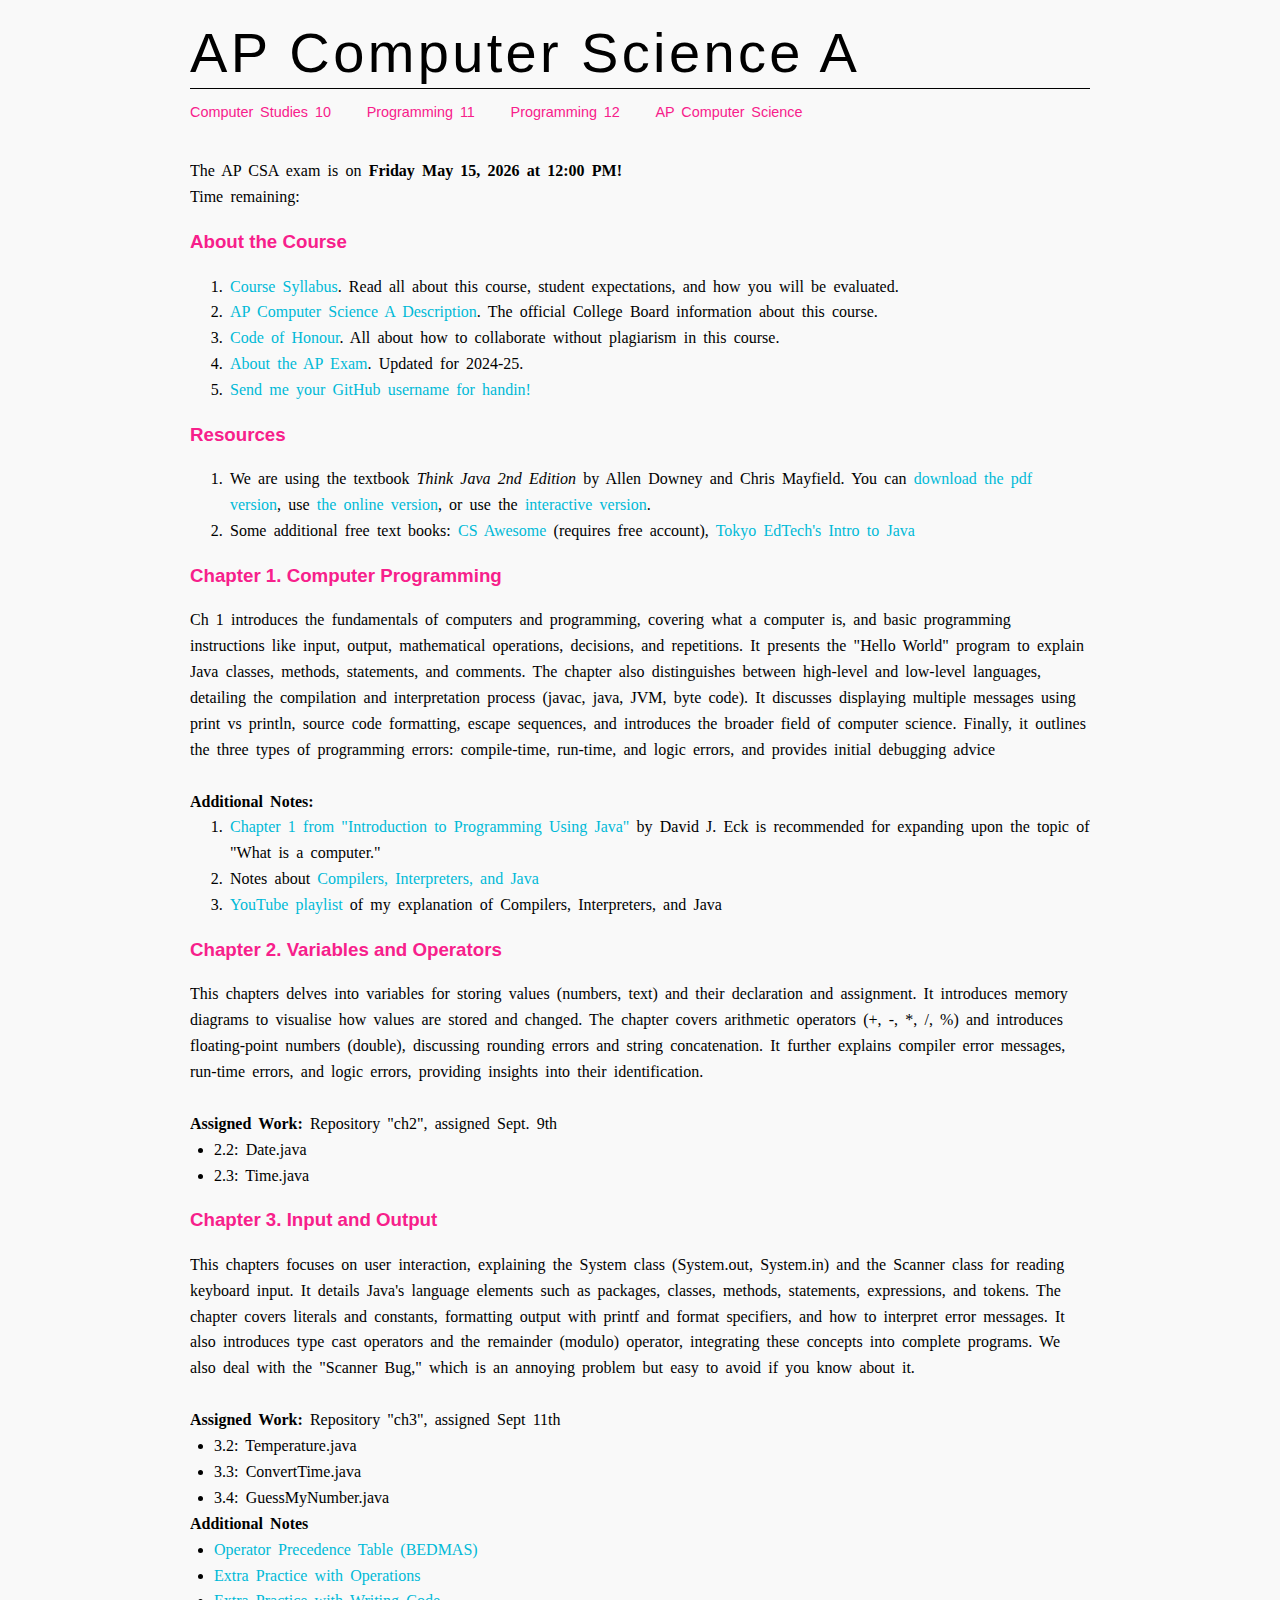
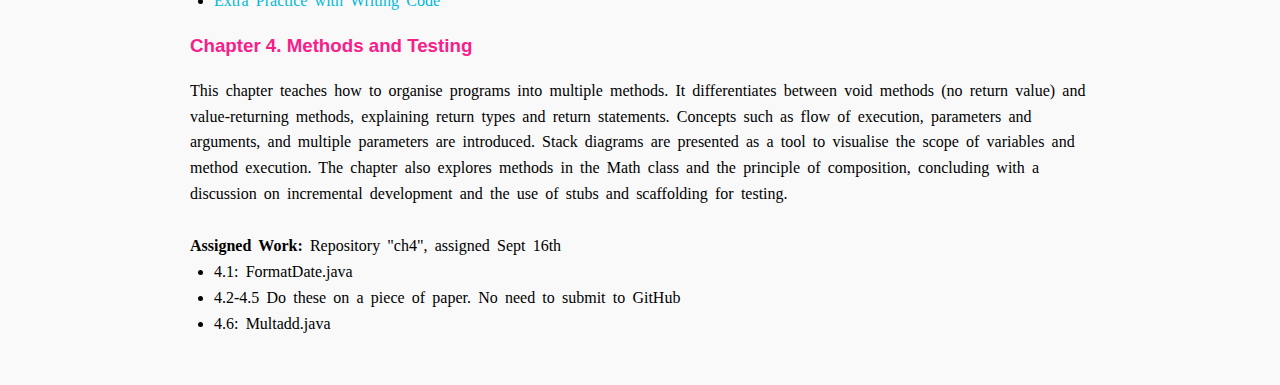
<file: ap.html>
<!DOCTYPE html>
<html>
<html lang="en">
<head>
    <meta charset="UTF-8">
    <meta name="viewport" content="width=device-width, initial-scale=1.0">
	<title>AP Computer Science A</title>
	<link rel="stylesheet" type="text/css" href="css/style.css">
	<link href='http://fonts.googleapis.com/css?family=Source+Sans+Pro:300,400,600,400italic|Source+Code+Pro:400,600' rel 'stylesheet' type 'text/css'>
</head>

<body>
	<div id="wrapper">
		<header>
			<h1><a href="http://lordbyng.net/compsci">AP Computer Science A</a></h1>
		</header>

		<nav>
			<ul>
				<li><a href="cs10.html">Computer Studies 10</a></li>
				<li><a href="prog11.html">Programming 11</a></li>
				<li><a href="prog12.html">Programming 12</a></li>
				<li><a href="ap.html">AP Computer Science</a></li>
			</ul>
		</nav>

		<div class="page-content" id="programming-from-a-to-z">

			<p>The AP CSA exam is on <strong>Friday May 15, 2026 at 12:00 PM!<br>
			</strong>Time remaining: <span id="countdown"></span></p>

			<h3>About the Course</h3>

			<ol>
				<li><a href="https://docs.google.com/document/d/1J7690LeEhUVQs4UtMocygWgIxF5UlYD7Cdki3HHSaGc/edit?usp=sharing" target="_blank">Course Syllabus</a>. Read all about this course, student expectations, and how you will be evaluated.
				<li><a href="https://apcentral.collegeboard.org/media/pdf/ap-computer-science-a-course-overview.pdf" target="_blank">AP Computer Science A Description</a>. The official College Board information about this course.</li>
				<li><a href="https://docs.google.com/document/d/14weOsSl7_yR0XhM4RMlB_cGe4rIWdoOD1K_1NimdSxw/edit?usp=sharing" target="_blank">Code of Honour</a>. All about how to collaborate without plagiarism in this course.</li>
				<li><a href="https://apstudents.collegeboard.org/courses/ap-computer-science-a/assessment" target="_blank">About the AP Exam</a>. Updated for 2024-25.</li>
				<li><a href="https://forms.office.com/r/biSL97AUDf" target="_blank">Send me your GitHub username for handin!</a></li>
			</ol>

<!--
				<li><a href="http://www.meteochu.me/Countdown/" target="_blank">Exam Countdown</a> (by Andy Liang)</li>
				<li><a href="http://www.skylit.com/javamethods/JM-Appendix-A.pdf" target="_blank">Java Style Guide</a> for this course.</li>
				<li>An excellent Java textbook, available in <a href="https://books.trinket.io/thinkjava/">interactive format</a> and as <a href="http://greenteapress.com/thinkjava6/thinkjava.pdf">a PDF</a>.</li>
-->


			<h3>Resources</h3>

			<ol>
				<li>We are using the textbook <em>Think Java 2nd Edition</em> by Allen Downey and Chris Mayfield. You can 
						<a href="http://greenteapress.com/thinkjava7/thinkjava2.pdf" target="_blank">download the pdf version</a>, use 
						<a href="https://chrismayfield.github.io/ThinkJava2/"        target="_blank">the online version</a>, or use the 
						<a href="https://books.trinket.io/thinkjava2/"               target="_blank">interactive version</a>.

				<li>Some additional free text books: 
						<a href="https://runestone.academy/ns/books/published/csawesome/index.html" target="_blank">CS Awesome</a> (requires free account), 
						<a href="https://drive.google.com/file/d/1c4NlIyL0S9mfYSQ9f5KVEoiQD88nI3nu/view?usp=sharing" target="_blank">Tokyo EdTech's Intro to Java</a></li>
			</ol>

			<h3>Chapter 1. Computer Programming</h3>

			<p>Ch 1 introduces the fundamentals of computers and programming, covering what a computer is, and basic programming instructions like input, output, mathematical operations, decisions, and repetitions. It presents the "Hello World" program to explain Java classes, methods, statements, and comments. The chapter also distinguishes between high-level and low-level languages, detailing the compilation and interpretation process (javac, java, JVM, byte code). It discusses displaying multiple messages using print vs println, source code formatting, escape sequences, and introduces the broader field of computer science. Finally, it outlines the three types of programming errors: compile-time, run-time, and logic errors, and provides initial debugging advice
			</p><br>

			<p><b>Additional Notes:</b></p>
			<ol>
				<li><a href="http://math.hws.edu/javanotes/c1/index.html" target="_blank">Chapter 1 from "Introduction to Programming Using Java"</a> by David J. Eck is recommended for expanding upon the topic of "What is a computer."</li>
				<li>Notes about <a href="https://docs.google.com/document/d/1cKX5QmbuwrlEkoe6sQ8nC-gmYeBJakW2gIn0ZeQKQOg/edit?usp=sharing" target="_blank">Compilers, Interpreters, and Java</a></li>
				<li><a href="https://www.youtube.com/playlist?list=PL__Tph-7Dyp0sndXYlT7Clh_Vx2s05GBV">YouTube playlist</a> of my explanation of Compilers, Interpreters, and Java</li>
			</ol>

			<h3>Chapter 2. Variables and Operators</h3>

			<p>This chapters delves into variables for storing values (numbers, text) and their declaration and assignment. It introduces memory diagrams to visualise how values are stored and changed. The chapter covers arithmetic operators (+, -, *, /, %) and introduces floating-point numbers (double), discussing rounding errors and string concatenation. It further explains compiler error messages, run-time errors, and logic errors, providing insights into their identification.</p><br>

			<p><b>Assigned Work:</b> Repository "ch2", assigned Sept. 9th</p>
			<ul>
				<li>2.2: Date.java</li>
				<li>2.3: Time.java</li>
			</ul>

			<h3>Chapter 3. Input and Output</h3>

			<p>This chapters focuses on user interaction, explaining the System class (System.out, System.in) and the Scanner class for reading keyboard input. It details Java's language elements such as packages, classes, methods, statements, expressions, and tokens. The chapter covers literals and constants, formatting output with printf and format specifiers, and how to interpret error messages. It also introduces type cast operators and the remainder (modulo) operator, integrating these concepts into complete programs. We also deal with the "Scanner Bug," which is an annoying problem but easy to avoid if you know about it.</p><br>

			<p><b>Assigned Work:</b> Repository "ch3", assigned Sept 11th</p>
			<ul>
				<li>3.2: Temperature.java</li>
				<li>3.3: ConvertTime.java</li>
				<li>3.4: GuessMyNumber.java</li>
			</ul>

			<p><b>Additional Notes</b></p>
			<ul>
				<li><a href="https://docs.google.com/document/d/1a5Hy_2db2oOwz-PAoaLfxVSBC79ivftCftb8B3JXnmw/edit?usp=sharing" target="_blank">Operator Precedence Table (BEDMAS)</a></li>
				<li><a href="https://docs.google.com/document/d/1RBWvKz5ukhqVDXAUiFJoSp_jpRIE6CJ15o1gFUbpNr4/edit?usp=sharing" target="_blank">Extra Practice with Operations</a></li>
				<li><a href="https://docs.google.com/document/d/1QxN03Mgu4MsY_Y6kNWsKC83oeWta3h63xh4fMMMWZV0/edit?usp=sharing" target="_blank">Extra Practice with Writing Code</a></li>
			</ul>

			<h3>Chapter 4. Methods and Testing</h3>

			<p>This chapter teaches how to organise programs into multiple methods. It differentiates between void methods (no return value) and value-returning methods, explaining return types and return statements. Concepts such as flow of execution, parameters and arguments, and multiple parameters are introduced. Stack diagrams are presented as a tool to visualise the scope of variables and method execution. The chapter also explores methods in the Math class and the principle of composition, concluding with a discussion on incremental development and the use of stubs and scaffolding for testing.</p><br>

			<p><b>Assigned Work:</b> Repository "ch4", assigned Sept 16th</p>
			<ul>
				<li>4.1: FormatDate.java</li>
				<li>4.2-4.5 Do these on a piece of paper. No need to submit to GitHub
				<li>4.6: Multadd.java</li>
			</ul>



<!--
			<h3>Unit 1. Primitive Types</h3>

			<p>This unit introduces you to the basics of Java programming, starting with the structure of a simple "Hello, World!" program and progressing through variables, data types, expressions, and assignment operators. Students will learn about primitive data types, the scope of variables, arithmetic and compound assignment operations, casting, and handling different types of programming errors.</p><br>

			<ul>
				<li><a href="https://docs.google.com/presentation/d/1LhR_oYvt3kLgpI4cnbdqZrYpfw-plev0oniZhDt5--Y/edit?usp=sharing" target="_blank">Unit 1 Slides</a></li>
				<li>Problem Sets:
					<a href="https://docs.google.com/document/d/1SC5FZZzfVnTj_u7bZliBkdLctik_1jOR_RxVyqOW6BI/edit?usp=sharing" target="_blank">Problem Set 1A</a>,

					<a href="https://docs.google.com/document/d/1QxN03Mgu4MsY_Y6kNWsKC83oeWta3h63xh4fMMMWZV0/edit?usp=sharing" target="_blank">Problem Set 1B</a>,

					<a href="https://docs.google.com/document/d/1RBWvKz5ukhqVDXAUiFJoSp_jpRIE6CJ15o1gFUbpNr4/edit?usp=sharing" target="_blank">Problem Set 1C</a> [<a href="https://photos.app.goo.gl/Nww5i7n6SuTSxb22A" target="_blank">answers for Problem Set 1C</a>].</li>

				<li><a href="https://docs.google.com/document/d/1iZBkBUo9p5MhWQqqecXCIS9YM0hL5CDDWUWW5UYkUQg/edit?usp=sharing" target="_blank">Unit 1 Glossary</a></li>
				<li><a href="https://docs.google.com/document/d/1Dw6xqQqgWEe1qGbZ-auzIUEDcvGVx4uI1KlpFn46I2A/edit?usp=sharing" target="_blank">Unit 1 Summary</a></li>
			</ul>

			<h3>Unit 2: Using Objects</h3>

			<p>This unit explores objects and classes as a way to represent real-world objects in programming. You'll learn how to create objects using constructors, define their behaviours through methods, and utilise class libraries like String, Integer, Double, and Math.  The unit emphasises object-oriented programming (OOP), a software design paradigm that revolves around interacting objects and mirroring real-world interactions for efficient and organised programming.</p><br>

			<ul>
				<li><a href="files/AP CS Unit 2.pdf" target="_blank">Unit 2 Notes</a></li>
				<li><a href="https://docs.google.com/document/d/1Dvuj56dRX5MiUDzTMnqphpBwmnl_6kor/edit?usp=sharing&ouid=102945596975178095550&rtpof=true&sd=true" target="_blank">Problem Set 2A</a>, <a href="https://docs.google.com/document/d/1I3RPMKET-vXjbRvBcCbQQVmAqHcsLt2z/edit?usp=sharing&ouid=102945596975178095550&rtpof=true&sd=true">Problem Set 2B</a>,
					<a href="https://docs.google.com/document/d/17a4RKplOqC0xiWPSrx6x05DoaFvMjEVF/edit?usp=sharing&ouid=102945596975178095550&rtpof=true&sd=true" target="_blank">Problem Set 2C</a></li>
				<li><a href="https://docs.google.com/document/d/1CbFNuolB8dLMwBubFJ2To3r2FX0fswIOZvu51GHv-JI/edit?usp=sharing" target="_blank">Unit 2 Vocabulary</a></li>
			</ul>

			<h3>Unit 3: Boolean Expressions and If Statements</h3>

			<p>This unit covers the core concepts of Boolean logic, including relational operators, compound expressions, and the use of truth tables to determine equivalence. We learn to controll the flow of execution through the use of if, if-else, and if-else-if statements. We also will look at object comparison and the importance of understanding the difference between comparing object references and object content.</p><br/>

			<ul>
				<li><a href="files/AP CS Unit 3.pdf" target="_blank">Unit 3 Notes</a></li>
				<li>
					<a href="https://docs.google.com/document/d/1pJKMnusAC5ZkNPKkcsnunn4fq2FVCYEGBTqKNOoggeE/edit?usp=sharing" target="_blank">Problem Set 3A</a>,
					<a href="https://docs.google.com/document/d/1oFvE07Ly8obUwFu0sSFWGnJE0i6yGLcUZtc976o3Sp8/edit?usp=sharing" target="_blank"> Problem Set 3B,</a>
					<a href="https://docs.google.com/document/d/1UuuKdEb9N0bvbQFKS-bFpWTnauI-RYVQKvAGm3OdQYM/edit?usp=sharing" target="_blank">Problem Set 3C Assignment</a>,
					<a href="files/Problem Set 3C.zip" target="_blank">Problem Set 3C Code</a>
				</li>
			</ul>

			<h3>Unit 4: Iteration</h3>
			<p>This unit explores ways to make computer programs repeat themselves, a key concept in programming. It introduces <b>while loops</b> that repeat code as long as a certain condition is true, and <b>for loops</b>, a simpler way to repeat code a set number of times. We will write lots of loops to work with <b>Strings</b> espeically: building new strings from old ones, count things within them, and search for specific patterns. You'll also explore <b>nested loops</b>, allowing for more complex patterns of repetition. Finally, you will learn how to analyse code to see how many times each instruction runs, which can help make programs more efficient.</p><br/>
			<ul>
				<li><a href="files/AP CS Unit 4.pdf" target="_blank">Unit 4 Notes</a></li>
				<li><a href="https://docs.google.com/document/d/1TrUT_LdnbcUB3OotA0asHTyoGQrxagbE-ZG0d6eY5rk/edit?usp=sharing" target="_blank">Problem Set 4A</a></li>
				<li>Problem Set 4B (
					<a href="https://codingbat.com/java/String-2" target="_blank">String-2</a>, First 2 Columns),
					<a href="https://youtube.com/playlist?list=PL__Tph-7Dyp3Ml4lVX9OopZcizrqO361e&si=MtqYpoIj4rNHEw98" target="_blank">Help Videos</a>,
					<a href="files/String2answers.txt" target="_blank">Reference Solutions</a></li>
				<li><a href="files/consumer-review-lab-student-guide.pdf" target="_blank">Problem Set 4C</a>,
					<a href="files/PS4C.zip" target="_blank">PS4C Starter Files</a></li>
			</ul>

			<h3>Unit 5: Writing Classes</h3>
			<p>This unit explores object-oriented programming in Java. Key concepts covered include class structure, encapsulation, and information hiding using public and private keywords. The unit also details constructors (default, parameterised, and copy), accessor and mutator methods, and the use of Javadoc comments for documentation. Finally, it examines static methods and variables, variable scope, and the this keyword for improved code clarity.</p><br/>

			<ul>
				<li><a href="files/AP CS Unit 5.pdf" target="_blank">Unit 5 Notes</a></li>
				<li><a href="https://docs.google.com/document/d/1eH1SqloqBYo1CIlixUAx1FHacNIducBS/edit?usp=sharing&ouid=102945596975178095550&rtpof=true&sd=true" target="_blank">Problem Set 5A: Fraction Class</a></li>
				<li><a href="https://docs.google.com/document/d/1qeBhPApFkFzvm9RWJS5EBs18yc-big4gWbVJibkzg8c/edit?usp=sharing" target="_blank">Problem Set 5B: Using Fraction Class</a></li>

			</ul>

      <h3>Unit 6: Arrays</h3>
      <p>This unit focuses on one-dimensional arrays (1D arrays), a data structure that allows programmers to represent collections of related primitive or object reference data using a single variable. You will learn how to create, access, and manipulate elements within a 1D array, as well as traverse these arrays using different loop structures, such as the enhanced for loop and indexed for loop</p><br/>
      <ul>
        <li><b>Note: Unit 4 Exams are marked. Grades can be seen on MyEd!</b></li>
        <li><a href="https://codingbat.com/doc/java-array-loops.html" target="_blank">Unit 6 Notes from Nick Parlante</a></li>
        <li>PS6A: Array-1 (first column) [<a href="files/array-1 answers.txt" target="_blank">Solutions</a>]</li>
        <li>PS6B: Array-2 (first two columns) [<a href="files/array-2 answers.txt" target="_blank">Solutions</a>]</li>
        <li>PS6C: Array-3 (first and last columns) [<a href="files/array-3 answers.txt" target="_blank">Solutions</a>]</li>
        <li><b>All AP Classroom MCQ's have been assigned.</b></li>
      </ul>

      <h3>Unit 7: ArrayLists</h3>
      <p>ArrayLists are a dynamic data structure similar to arrays, but they can grow and shrink. ArrayLists can only store objects as opposed to primitive data types; however, Java offers “wrapper classes” that allow primitives to be stored. The unit explores various methods for using ArrayLists including adding, removing, and accessing elements. Additionally, it explains how to traverse ArrayLists, develop algorithms for using ArrayLists, and search and sort them.</p><br/>

      <ul>
        <li><a href="https://docs.google.com/document/d/1zL1-WGCa-TY6I3jqtfckvXs-c_Uelcky-AuBpTeD2Us/edit?usp=sharing" target="_blank">Our notes on ArrayLists</a></li>
        <li><a href="https://www.youtube.com/watch?v=NbYgm0r7u6o" target="_blank">Here is a great video</a> on the differences between Arrays and ArrayLists. You may also want to check out the college board's Unit 7 videos on AP Classroom.</li>
        <li>PS7A: There are <b>secret levels</b> to CodingBat! Try out <a href="https://codingbat.com/prob/p207740?parent=/home/orion.a.smith@gmail.com/apcsa-lists" target="_blank">The ArrayList secret levels</a>, by doing the "No Loops" and "With Loops" sections.</li>
        <li>PS7B: See pink handout in class [<a href="https://photos.app.goo.gl/FdtbeG3FHgSDsDYDA" target="_blank">Answer Key</a>]</li>
        <li><a href="https://docs.google.com/document/d/1EUxP6Yw_oGhCx8ePfdlkwpzKLaU5-lsZ4ehSL-74qQ8/edit?usp=sharing" target="_blank">PS7C</a></li>
      </ul>

      <h3>Unit 8: 2D Array</h3>
      <p>This unit is all about 2D Arrays! Java 2D arrays are "arrays of arrays," structured like a grid or table, where each element is accessed using two indices: one for the row and one for the column.</p><br/>

      <ul>
      	<li><a href="files/AP CS Unit 8.pdf" target="_blank">Unit 8 Notes</a></li>
        <li><a href="https://docs.google.com/document/d/10fSIYk8_6jiUwOZDLnJ8f-rHu7oLtSd9T73PO1wNogA/edit?usp=sharing" target="_target">Problem Set 8a</a></li>
        <li><a href="files/chomp4students2019.zip" target="_blank">Problem Set 8b - Chomp</a></li>
       </ul>

       <h3>Unit 9: Polymorphism and Inheritence</h3>
       <p></p><br/>

        <ul>
        	<li><a href="files/Inheritance and polymorphism.pdf" target="_blank">Unit 9 Notes</a></li>
      		<li><a href="https://docs.google.com/document/d/1zkvy0LL48yaqNnJJUhU1UypM27h81LeF6imvZkq50CU/edit?usp=sharing" target="_blank">Problem Set 9A</a></li>
      	</ul>


       <h3>Unit 10: Recursion</h3>
       <p>Recursion in Java is a programming technique where a method calls itself to solve smaller instances of a problem until reaching a base case that stops the recursive calls. Recursion can provide elegant solutions for solving complex problems that can be broken down into smaller, similar subproblems, such as in algorithms for searching, sorting, and traversing data structures.</p><br/>

       <ul>
       	<li><a href="https://codingbat.com/java/Recursion-1" target="_target">Problem Set 10a: CodingBat Recursion-1</a> (selected questions)</li>
       </ul>
-->			

		</div>
	</div>

	<script>
        function updateCountdown() {
            const countdownElement = document.getElementById('countdown');
            const targetDate = new Date('May 15, 2026 12:00:00').getTime();
            const now = new Date().getTime();
            const distance = targetDate - now;

            if (distance < 0) {
                countdownElement.innerHTML = "The countdown is over!";
                return;
            }

            const days = Math.floor(distance / (1000 * 60 * 60 * 24));
            const hours = Math.floor((distance % (1000 * 60 * 60 * 24)) / (1000 * 60 * 60));
            const minutes = Math.floor((distance % (1000 * 60 * 60)) / (1000 * 60));
            const seconds = Math.floor((distance % (1000 * 60)) / 1000);

            countdownElement.innerHTML = `${days} days, ${hours} hours, ${minutes} minutes, and ${seconds} seconds!`;
        }

        setInterval(updateCountdown, 1000);
    </script>
</body>
</html>
</file>
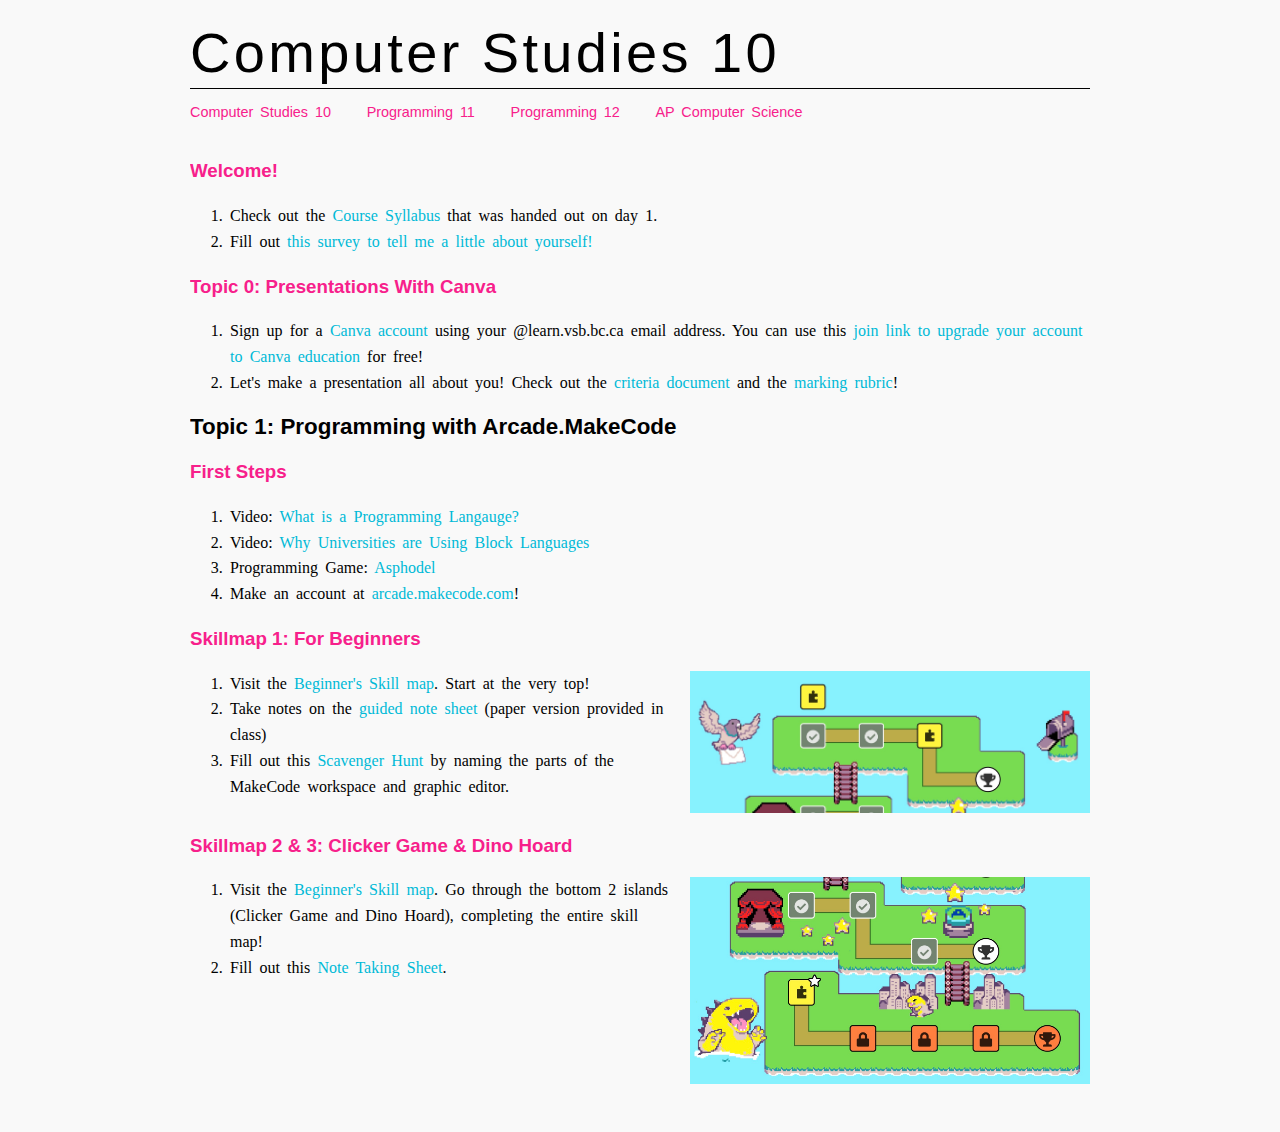
<file: cs10.html>
<html>
<html lang="en">
<head>
  <meta charset="UTF-8">
  <meta name="viewport" content="width=device-width, initial-scale=1.0">
	<title>Computer Studies 10</title>
	<link rel="stylesheet" type="text/css" href="css/style.css">
	<link href='http://fonts.googleapis.com/css?family=Source+Sans+Pro:300,400,600,400italic|Source+Code+Pro:400,600' rel 'stylesheet' type 'text/css'>
</head>

<body>
  <div id="wrapper">
    <header>
      <h1><a href="index.html">Computer Studies 10</a></h1>
    </header>

		<nav>
			<ul>
				<li><a href="cs10.html">Computer Studies 10</a></li>
				<li><a href="prog11.html">Programming 11</a></li>
				<li><a href="prog12.html">Programming 12</a></li>
				<li><a href="ap.html">AP Computer Science</a></li>
			</ul>
		</nav>

    <div class="page-content" id="programming-from-a-to-z">
	<!--
		<h2>Interesting Topics in Computers</h2>

		  	<h3>How the Internet Works</h3>
		  	<ol>
		  			<li><a href="https://www.youtube.com/watch?v=TNQsmPf24go" target="_blank">How the Internet Works</a></li>
		  			<li><a href="https://www.youtube.com/watch?v=ewrBalT_eBM" target="_blank">The Journey of a Packet</a></li>
		  			<li><a href="https://youtu.be/XZmGGAbHqa0" target="_blank">A Google Data Centre</a></li>
		  	</ol>

				<h3>Quantum Computer</h3>
				<ol>
					<li><a href="https://youtu.be/e3fz3dqhN44?si=61PJvVkWTTFdR558" target="_blank">What is Quantum Computing?</a></li>
					<li><a href="https://youtu.be/61uvXxbhuzU?si=p9EkwqFIiobxtClw" target="_blank">Google's New Willow Chip</a></li>
				</ol>

				<h3>The History of Video Games</h3>

			  <ol>
			  	<li><a href="https://photos.app.goo.gl/ZV5Ud8TeLbVL1hh79">Our notes</a>!</li>
			  	<li>Here are some recreations of famous video games:
			  		<a href="https://merijjeyn.github.io/spacewar_web/" target="_blank">Spacewar</a>,
			  		<a href="https://sethclydesdale.github.io/browser-pong/" target="_blank">Pong,
			  		<a href="https://www.coolmathgames.com/0-atari-breakout" target="_blank">Breakout</a>,
			  		<a href="https://buckyz.github.io/SpaceInvaders/" target="_blank">Space Invaders</a>,
			  		<a href="https://masonicgit.github.io/pacman/" target="_blank">PacMan</a>,
			  		<a href="" target="_blank">Donkey Kong</a>!</li>
			  </ol>
			-->
			<h3>Welcome!</h3>
			<ol>
				<li>Check out the <a href="https://docs.google.com/document/d/1LlOXUQ3S4ue6eKsEfpykdKqnIjjGDX4-H9XOodRx5rI/edit?usp=sharing" target="_blank">Course Syllabus</a> that was handed out on day 1.</li>
				<li>Fill out <a href="https://forms.office.com/r/6SNh60BNPC" target="_blank">this survey to tell me a little about yourself!</a></li>
			</ol>

			<h3>Topic 0: Presentations With Canva</h3>
			<ol>
				<li>Sign up for a 
					<a href="https://www.canva.com" target="_blank">Canva account</a> using your @learn.vsb.bc.ca email address. You can use this 
					<a href="https://https://www.canva.com/brand/join?token=amAoWb1Hk0pUL6upVJc9BQ&brandingVariant=edu&referrer=team-invite" target="_blank">join link to upgrade your account to Canva education</a> for free!
				</li>
				<li>Let's make a presentation all about you! Check out the 
					<a href="https://docs.google.com/document/d/1PFcJS9rWzFIehnZn_NIHYneYBMf_FUmYUCevF99lO3o/edit?usp=sharing" target="_blank">criteria document</a> and the <a href="https://docs.google.com/document/d/1KUjqHrM_G6IjlnLvvgIazgmuzkyIVPa2ewV0QDpFyQQ/edit?usp=sharing" target="_blank">marking rubric</a>!
				</li>
				<!--<li>Fill out this <a href="https://forms.office.com/Pages/ResponsePage.aspx?id=WC6KCzB7CEq6t9dVWeDjpcq8YNrVXcVDqp_Y0b5iw2VUNlhCQlMxU1FRVzRHVEJBSjdETUNBVDUzMi4u" target="_blank">self evaluation form</a> to reflect on this experience and let me know how you think you did.</li>-->

			</ol>

			<h2>Topic 1: Programming with Arcade.MakeCode</h3>

			<h3>First Steps</h3>
			<ol>
				<li>Video: <a href="https://www.youtube.com/watch?v=EGQh5SZctaE" target="_blank">What is a Programming Langauge?</a></li>
				<li>Video: <a href="https://www.youtube.com/watch?v=_Mwc1gc77dc" target="_blank">Why Universities are Using Block Languages</a></li>
				<li>Programming Game: <a href="https://arcade.makecode.com/74836-65792-71541-17446" target="_blank">Asphodel</a>
				<li>Make an account at <a href="https://arcade.makecode.com/" target="_blank">arcade.makecode.com</a>!</li>
			</ol>

			<h3>Skillmap 1: For Beginners</h3>
			<div class="content-row">
				<ol>
					<li>Visit the <a href="https://arcade.makecode.com/--skillmap#beginner" target="_blank">Beginner's Skill map</a>. Start at the very top!</li>
					<li>Take notes on the <a href="https://docs.google.com/document/d/1Iw72IEY7NRlNpnkkJC8R56TAcr_alpqW9PeFpZ0g7I4/edit?usp=sharing" target="_blank">guided note sheet</a> (paper version provided in class)</li>
					<li>Fill out this <a href="files/Scavenger Hunt Assignment.pdf" target="_blank">Scavenger Hunt</a> by naming the parts of the MakeCode workspace and graphic editor.</li>
				</ol>
				<img src="img/skillpath1.jpg" alt="Skillmap 1" />
			</div>

			<h3>Skillmap 2 & 3: Clicker Game & Dino Hoard</h3>
			<div class="content-row">
				<ol>
					<li>Visit the <a href="https://arcade.makecode.com/--skillmap#beginner" target="_blank">Beginner's Skill map</a>. Go through the bottom 2 islands (Clicker Game and Dino Hoard), completing the entire skill map!</li>
					<li>Fill out this <a href="https://docs.google.com/document/d/1EBtDIrPR5Tl95mPs9hQIJ6_onabwURBGP51WAB-6DIk/edit?usp=sharing" target="_blank">Note Taking Sheet</a>.</li>

				</ol>
				<img src="img/skillpath2.jpg" alt="Skillmap 2" />
			</div>


			<!--<li><b>Project 1:</b> After completing the first island (greeting card & tell a joke), try creating your own project. <a href="https://docs.google.com/document/d/1fxGtLzTqmYHz94OSHrPXKxTrSbeMKkt8vPLa-c4hPZM/edit?usp=sharing" target="_blank">Here is the criteria</a></li>

			<li><b>Project 2:</b> Begin working on your own scroller game! You will be including elements from the entire Skillmap (1, 2, and 3). Using this <a href="files/CS10 MakeCode Project Planning Sheet.pdf">project planning sheet</a> to sketch out ideas about your game. Here is the <a href="https://docs.google.com/document/d/1XFzLNKjefSftYzEPUVrVTHIg9HpzsjTJli0aTKhj0gM/edit?usp=sharing" target="_blank">criteria document</a>.</li>


			<h3>Quiz Game</h3>
			<div class="content-row">
				<ol>
					<li><a href="https://youtu.be/bq111ivZBHs" target="_blank">YouTube video lesson</a> about the quiz game.</li>
					<li><b>Project 3: Quiz game</b> In this project, we will be experimenting with IF statements, boolean comparisons, variables, and functions to create a simple quiz game. Check out the <a href="https://docs.google.com/document/d/1GejIWxHhqylgtznTgedDxONRaQaDfBlTG-p9eEqGzcY/edit?usp=sharing" target="_blank">criteria document</a>.</li>
					<li><a href="https://forms.office.com/Pages/ResponsePage.aspx?id=WC6KCzB7CEq6t9dVWeDjpcq8YNrVXcVDqp_Y0b5iw2VUQ085NTlMNlhXWENJVVNEMUY2RVBVQ1NQRi4u">Hand in your project</a></li>
				</ol>
				<img src="img/quiz game.jpg" alt="Jungle Jump Platformer" />
		  </div>

			<h3>Platformer Games</h3>
			<div class="content-row">
			  <ol>
				  <li><a href="https://arcade.makecode.com/--skillmap#jungle" target="_blank">Jungle Jump Tutorial</a></li>
				  <li>Video 1: <a href="https://youtu.be/MnpgnGnUPc0" target="_blank">Making Levels with Tile Maps</a></li>
					<li>Video 2: <a href="https://youtu.be/Nm_QN_Cwyoo" target="_blank">Player Characters with Gravity</a></li>
					<li>Video 3: <a href="https://youtu.be/F8X2wDwKWbM" target="_blank">Dangerous Terrain</a></li>
					<li>Video 4: <a href="https://youtu.be/bbzuZAsbYBg" target="_blank">Placing Multiple Sprites (aka Coins)</a></li>
					<li>Video 5: <a href="https://youtu.be/OFH6zhaxxtk" target="_blank">Adding Powerups</a> </li>
					<li>Video 6: <a href="https://youtu.be/0LzRE8tRS8I" target="_blank">Patrolling Enemies</a> </li>
					<li>Video 7a: <a href="https://youtu.be/LfpyDoaJrDE" target="_blank">Watching Enemies</a> </li>
					<li>Video 7b: <a href="https://youtu.be/QCZ2iy45YfM?si=v5wkoNIb5mm9h4Ww" target="_blank">Calculate Distance Between Sprites</a></li>
					<li>Video 8: <a href="https://youtu.be/KpIwXNeQ05I" target="_blank">Switching Levels</a> </li>
					<li><a href="https://docs.google.com/document/d/1gPMrisMzX0nwpPv27apFApQqq_doM63dcg1Z8Z1hGdE/edit?usp=sharing" target="_blank">Criteria Document</a></li>
					<li><a href="https://forms.office.com/Pages/ResponsePage.aspx?id=WC6KCzB7CEq6t9dVWeDjpcq8YNrVXcVDqp_Y0b5iw2VUNEgzREVNMUpUUVBIR1JaRklHSjlCN1JPRC4u">CLICK HERE TO HAND IN</a></li>
			  </ol>
			  <img src="img/jungle jump platformer.jpg" alt="Jungle Jump Platformer" />
		  </div>

      <h2>Topic 2: Python with Carnegie Mellon's CS Academy</h2>

      <div class="content-row">
			  <ol>
				  <li><a href="https://academy.cs.cmu.edu/" target="_blank">Carnegie Mellon's Computer Science Academy</a></li>
				  <li><a href="https://academy.cs.cmu.edu/docs" target="_blank">CS Academy Documentation</a></li>
          <li><a href="https://docs.google.com/document/d/1NrriWFZ_0umYtZGgZs0haVSrch3V1okzFFMzWnZOOm4/edit?usp=sharing" target="_blank">Rubric for Creative Task 1, 2, and 3</a></li>
        </ol>
			  <center><img src="img/cmu_cs_academy.png" alt="CMU CS Academy Logo" width="150px"/></center>
		  </div>

		-->
		
		</div>

    </div>
  </div>
 </body>
</html>
</file>
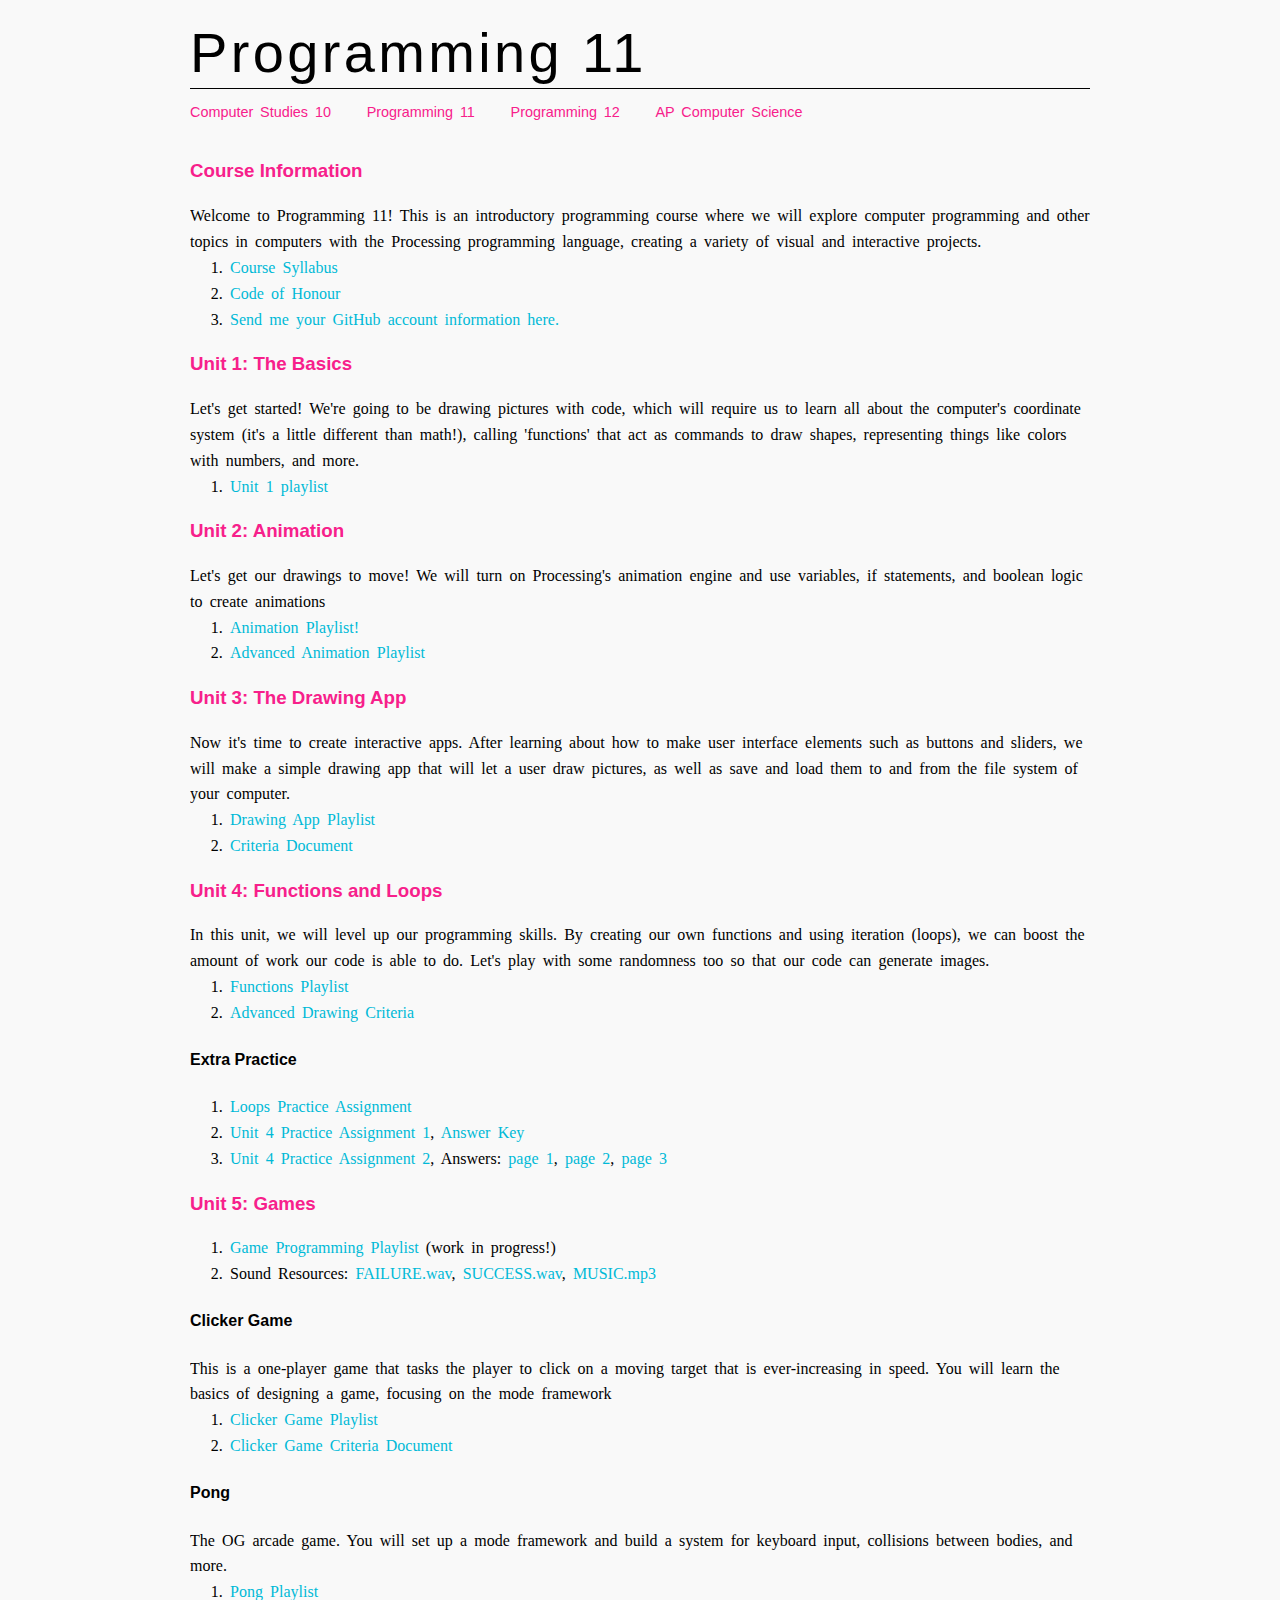
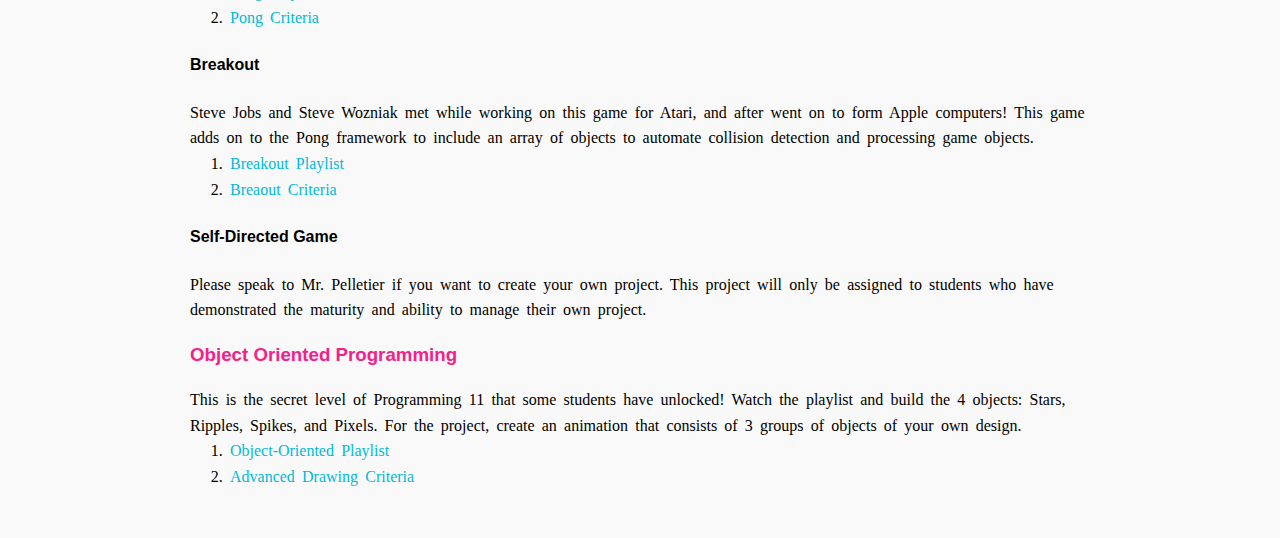
<file: prog11.html>
<html>
<html lang="en">
<head>
  <meta charset="UTF-8">
  <meta name="viewport" content="width=device-width, initial-scale=1.0">
	<title>Programming 11</title>
	<link rel="stylesheet" type="text/css" href="css/style.css">
	<link href='http://fonts.googleapis.com/css?family=Source+Sans+Pro:300,400,600,400italic|Source+Code+Pro:400,600' rel 'stylesheet' type 'text/css'>
</head>

<body>
  <div id="wrapper">
    <header>
      <h1><a href="http://lordbyng.net/compsci">Programming 11</a></h1>
    </header>

		<nav>
			<ul>
				<li><a href="cs10.html">Computer Studies 10</a></li>
				<li><a href="prog11.html">Programming 11</a></li>
				<li><a href="prog12.html">Programming 12</a></li>
				<li><a href="ap.html">AP Computer Science</a></li>
			</ul>
		</nav>

    <div class="page-content" id="programming-from-a-to-z">

    	<h3>Course Information</h3>

    	<p>Welcome to Programming 11! This is an introductory programming course where we will explore computer programming and other topics in computers with the Processing programming language, creating a variety of visual and interactive projects.</p>

			<ol>
				<li><a href="https://docs.google.com/document/d/171_P_t3Dunpo7LancUM_8o28umAb9MC_MmHtFN6Xry8/edit?usp=sharing">Course Syllabus</a></li>
				<li><a href="https://docs.google.com/document/d/14weOsSl7_yR0XhM4RMlB_cGe4rIWdoOD1K_1NimdSxw/edit?usp=sharing">Code of Honour</a></li>
				<li><a href="https://forms.office.com/r/5XBXTmRsea" target="_blank">Send me your GitHub account information here.</a></li>
			</ol>
    
			<h3>Unit 1: The Basics</h3>

			<p>Let's get started! We're going to be drawing pictures with code, which will require us to learn all about the computer's coordinate system (it's a little different than math!), calling 'functions' that act as commands to draw shapes, representing things like colors with numbers, and more.</p>

			<ol>
				<li><a href="https://youtube.com/playlist?list=PL__Tph-7Dyp3buUBh-EziW2JGiuogIWho&si=6lvIQBbs-V1PNgz0" target="_blank">Unit 1 playlist</a></li>
			</ol>

			<h3>Unit 2: Animation</h3>

			<p>Let's get our drawings to move! We will turn on Processing's animation engine and use variables, if statements, and boolean logic to create animations</p>

			<ol>
				<li><a href ="https://youtube.com/playlist?list=PL__Tph-7Dyp0hZY0TZ7BbDsHvIq2qXO5g&si=qnz7CitGrMZwjel8" target ="_blank">Animation Playlist!</a></li>
				<li><a href="https://youtube.com/playlist?list=PL__Tph-7Dyp0eSr29Zp1cOhJqmqPtaK_7&si=tq3vC8V120BPh7Ht" taret="_blank">Advanced Animation Playlist</a></li>
			</ol>

			<h3>Unit 3: The Drawing App</h3>

			<p>Now it's time to create interactive apps. After learning about how to make user interface elements such as buttons and sliders, we will make a simple drawing app that will let a user draw pictures, as well as save and load them to and from the file system of your computer.</p>

			<ol>
				<li><a href="https://youtube.com/playlist?list=PL__Tph-7Dyp1PsFUUEkf8v87_5tg_oNHi&si=E-lCZgQ3yALCgA3I" target="_blank">Drawing App Playlist</a></li>
				<li><a href="https://docs.google.com/document/d/1S8sW4KFg1jGd-IVpakLaILlNfxxWrj08/edit?usp=sharing&ouid=102945596975178095550&rtpof=true&sd=true" target="_blank">Criteria Document</a></li>
			</ol>

			<h3>Unit 4: Functions and Loops</h3>

			<p>In this unit, we will level up our programming skills. By creating our own functions and using iteration (loops), we can boost the amount of work our code is able to do. Let's play with some randomness too so that our code can generate images.</p>

			<ol>
				<li><a href="https://youtube.com/playlist?list=PL__Tph-7Dyp2yH7UAINMV8ytAfekRa2dU&si=G0Xs0MaYGwXn7Bqd" target="_blank">Functions Playlist</a></li>
				<li><a href="https://docs.google.com/document/d/1eJRqZb_d-Kdc9yZNh4VvcSza6ppHONQSNKzhr6psO6c/edit?usp=sharing" target="_blank">Advanced Drawing Criteria</a></li>
			</ol>

			<h4>Extra Practice</h4>

			<ol>
				<li><a href="https://docs.google.com/document/d/1CusuUlEAmWCw2Pv1wXyitym2g7HB1kByJ_Em1LILwP8/edit?usp=sharing" target="_blank">Loops Practice Assignment</a></li>
				<li><a href="https://docs.google.com/document/d/15u2QVVBYggMOrS1iYxRm1IB0AJ11_vdIlDsABcKyBBA/edit?usp=sharing" target="_blank">Unit 4 Practice Assignment 1</a>, <a href="https://photos.app.goo.gl/Eo5ozeHBPkvCHdZt5" target="_blank">Answer Key</a></li>
				<li><a href="https://docs.google.com/document/d/1cekmL_PxA76HnLCMq31kasFUJYoX8u6UlfHtHKvKH6U/edit?usp=sharing" target="_blank">Unit 4 Practice Assignment 2</a>, Answers: 
						<a href="https://photos.app.goo.gl/q2NmApMS2XXP6LXQ7" target="_blank">page 1</a>,
						<a href="https://photos.app.goo.gl/xMTktye79Xkk3Jrt8" target="_blank">page 2</a>,
						<a href="https://photos.app.goo.gl/JB4dnBToWMopGheY7" target="_blank">page 3</a></li>
			</ol>

			<h3>Unit 5: Games</h3>

			<ol>
				<li><a href="https://youtube.com/playlist?list=PL__Tph-7Dyp0PQROl2to7EBmGdbzHm0H-&si=lPCEtcs7AS3D8F0D" target="_blank">Game Programming Playlist</a> (work in progress!)</li>
				<li>Sound Resources: <a href="files/FAILURE.wav" target="_blank">FAILURE.wav</a>, <a href="files/SUCCESS.wav" target="_blank">SUCCESS.wav</a>, <a href="files/MUSIC.mp3" target="_blank">MUSIC.mp3</a></li>
			</ol>

			<h4>Clicker Game</h4>

			<p>This is a one-player game that tasks the player to click on a moving target that is ever-increasing in speed. You will learn the basics of designing a game, focusing on the mode framework</p>

			<ol>
				<li><a href="https://www.youtube.com/playlist?list=PL__Tph-7Dyp2QVvE79qdua2VwLe9j5hlr" target="_blank">Clicker Game Playlist</a></li>
				<li><a href="https://docs.google.com/document/d/1UiS7BwbNnxRi240NgXinDy4KvgUodYvn/edit?usp=sharing&ouid=102945596975178095550&rtpof=true&sd=true" target="_blank">Clicker Game Criteria Document</a></li>
			</ol>

			<h4>Pong</h4>

			<p>The OG arcade game. You will set up a mode framework and build a system for keyboard input, collisions between bodies, and more.</p>

			<ol>
				<li><a href="https://www.youtube.com/playlist?list=PL__Tph-7Dyp0P_CONH69OcjhvOo4NLBf1" target="_blank">Pong Playlist</a></li>
				<li><a href="https://docs.google.com/document/d/1y_n4EtqwOp9brsMI3CTedD8TeP7t8ua9/edit?usp=sharing&ouid=102945596975178095550&rtpof=true&sd=true" target="_blank">Pong Criteria</a></li>
			</ol>

			<h4>Breakout</h4>
			
			<p>Steve Jobs and Steve Wozniak met while working on this game for Atari, and after went on to form Apple computers! This game adds on to the Pong framework to include an array of objects to automate collision detection and processing game objects.</p>

			<ol>
				<li><a href="https://www.youtube.com/playlist?list=PL__Tph-7Dyp1m0OCY0w6PXeKloo4MCV3j" target="_blank">Breakout Playlist</a></li>
				<li><a href="https://docs.google.com/document/d/18Kn8o58kYfkO6P5uhXTF6870IqhYplW5/edit?usp=sharing&ouid=102945596975178095550&rtpof=true&sd=true" target="_blank">Breaout Criteria</a></li>
			</ol>

			<h4>Self-Directed Game</h4>
			<p>Please speak to Mr. Pelletier if you want to create your own project. This project will only be assigned to students who have demonstrated the maturity and ability to manage their own project.</p>

			<h3>Object Oriented Programming</h3>
			<p>This is the secret level of Programming 11 that some students have unlocked! Watch the playlist and build the 4 objects: Stars, Ripples, Spikes, and Pixels. For the project, create an animation that consists of 3 groups of objects of your own design.</p>

			<ol>
				<li><a href="https://youtube.com/playlist?list=PL__Tph-7Dyp3BEvtmLYg_vnJJZi_vtcR6&si=aEWULMmTQvP94Bxi" target="_blank">Object-Oriented Playlist</a></li>
				<li><a href="https://docs.google.com/document/d/1qMCiXlHD6vTZ-UXuSPgGwBO-jHB2N5Vs9p2UNEgqTrI/edit?usp=sharing" target="_blank">Advanced Drawing Criteria</a></li>
			</ol>

    </div>
  </body>
</html>
</file>
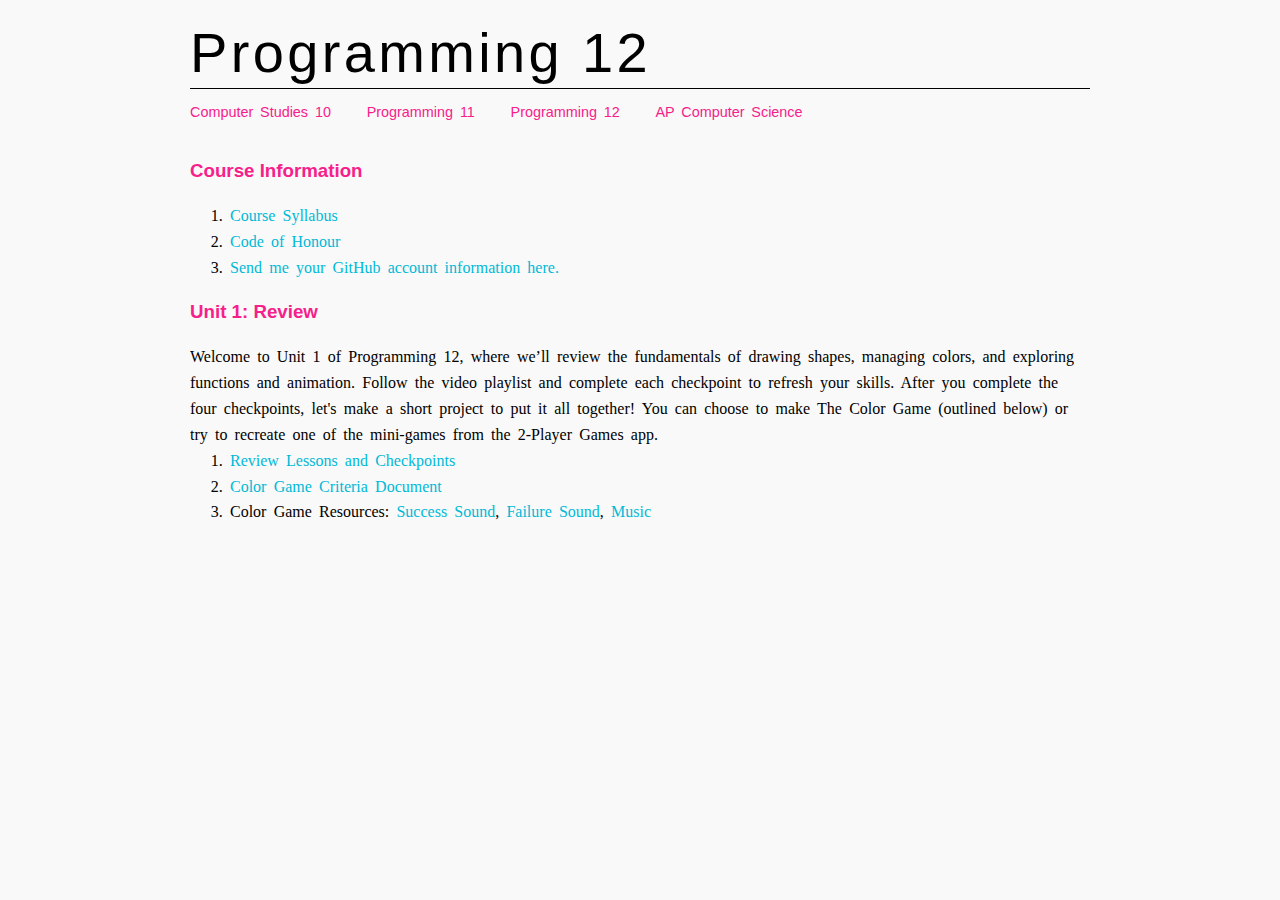
<file: prog12.html>
<html>
<html lang="en">
<head>
  <meta charset="UTF-8">
  <meta name="viewport" content="width=device-width, initial-scale=1.0">
	<title>Programming 12</title>
	<link rel="stylesheet" type="text/css" href="css/style.css">
	<link href='http://fonts.googleapis.com/css?family=Source+Sans+Pro:300,400,600,400italic|Source+Code+Pro:400,600' rel 'stylesheet' type 'text/css'>
</head>

<body>
  <div id="wrapper">
    <header>
      <h1><a href="http://lordbyng.net/compsci">Programming 12</a></h1>
    </header>

		<nav>
			<ul>
				<li><a href="cs10.html">Computer Studies 10</a></li>
				<li><a href="prog11.html">Programming 11</a></li>
				<li><a href="prog12.html">Programming 12</a></li>
				<li><a href="ap.html">AP Computer Science</a></li>
			</ul>
		</nav>

    <div class="page-content" id="programming-from-a-to-z">

		<h3>Course Information</h3>

		<ol>
			<li><a href="https://docs.google.com/document/d/1PcwLQtXzSvSjXzwhYuwSTS1OYIjnXoRjiMLgbZdFzPo/edit?usp=sharing">Course Syllabus</a></li>
			<li><a href="https://docs.google.com/document/d/14weOsSl7_yR0XhM4RMlB_cGe4rIWdoOD1K_1NimdSxw/edit?usp=sharing">Code of Honour</a></li>
			<li><a href="https://forms.office.com/r/TzQGznbfrq" target="_blank">Send me your GitHub account information here.</a></li>
		</ol>



		<h3>Unit 1: Review </h3>

		<p>Welcome to Unit 1 of Programming 12, where we’ll review the fundamentals of drawing shapes, managing colors, and exploring functions and animation. Follow the video playlist and complete each checkpoint to refresh your skills. After you complete the four checkpoints, let's make a short project to put it all together! You can choose to make The Color Game (outlined below) or try to recreate one of the mini-games from the 2-Player Games app.</p>

		<ol>
			<li><a href="https://docs.google.com/document/d/1WUyLq8qo8fBnOS3j-TCF8xOCoMArn-wt0sI6uCGJrkk/edit?usp=sharing">Review Lessons and Checkpoints<a></li>
			<li><a href="https://docs.google.com/document/d/1CvePlPofljfJQGWZbNqM--ahUoZexH5B6Bz1UZem0ro/edit?usp=sharing" target="_blank">Color Game Criteria Document</a></li>
			<li>Color Game Resources: <a href="files/FAILURE.wav" target="_blank">Success Sound</a>, <a href="files/SUCCESS.wav" target="_blank">Failure Sound</a>, <a href="files/MUSIC.mp3" target="_blank">Music</a> 
		</ol>

	<!--
	<h3>Unit 2: Object Oriented Programming</h3>

	<p>In this unit, we are exploring the Object Oriented software engineering paradigm. We creating classes to describes types of objects, and then creating programs that are interacting systems of these objects. In our final project, we will create a game engine that animates and coordinates a system of objects that are built on a polymorphic hierarchy.</p>

		<ol>
			<li><a href="https://youtube.com/playlist?list=PL__Tph-7Dyp2BpxtowLdAexCvHZbwUpLR&si=0OI33kWIlxckqR5V" target="_blank">OOP Playlist</a></li>
			<li><a href="https://youtube.com/playlist?list=PL__Tph-7Dyp0Vin50lCKvWIRvxB4Ng2k3&si=mgOnFsX6CrhJ5eP2" target="_blank">Mover Network Playlist</a></li>
			<li><a href="https://youtube.com/playlist?list=PL__Tph-7Dyp2PIyqrfY3OpdOqAR9YozN7&si=LfXuw8zAgI20M9iq" target="_blank">Asteroids Playlist</a></li>
			<li><a href="https://docs.google.com/document/d/1vk820pDyH5gs6qJOFwc1rkLp30oz4Dci32beIPJHoqY/edit?usp=sharing" target="_blank">Asteroids Criteria</a></li>

		</ol>

		<h3>Unit 3: 3D Programming</h3>

			<p>We will continue working with Object Oriented programming in the context of 3D sketches. Let's start with the basics of the P3D rendering engine, and create some simple renderings.</p>

		  <h4>3D Basics</h4>
	     <ol>
	     		<li>Lesson 1: <a href="https://youtu.be/QeiR6Vl3nMo?si=hLDYWQG5rmggML6L" target="_blank">https://youtu.be/QeiR6Vl3nMo?si=hLDYWQG5rmggML6L</a></li>
	 				<li>Lesson 2: <a href="https://youtu.be/7MJiSsdTHJg?si=LK1dyjjy5UDLJ-ZA" target="_blank">https://youtu.be/7MJiSsdTHJg?si=LK1dyjjy5UDLJ-ZA</a></li>
	 				<li>Lesson 3: <a href="https://youtu.be/X1DH-IcNdsw?si=l17m7eFM2M4iMBWP" target="_blank">https://youtu.be/X1DH-IcNdsw?si=l17m7eFM2M4iMBWP</a></li>
	 				<li><a href="files/3D Textures.zip">Download These 3D Texture Files</a> (thank you, Minecraft!)</li>
	 		 </ol>

 		 	<h4>3D Environments</h4>
 		 

			<p>The next step in our 3D journey is to create a 3D environment that we can render from a first-person perspective. Using the keys and mouse, we can change that perspective to create the feeling that we are moving around inside this environment!</p>
			<ol>
				
				<li><a href="https://youtu.be/vCvAPXsCflo?si=zJsi0Jps_O0ZAKMq" target="_blank">Lesson 1</a>: We're starting a new sketch! After a discussion about what we're attempting to do, we create a "floor" to serve as a landmark so we can keep our bearings as we manipulate perspective later on.</li>
				 
				<li><a href="https://youtu.be/H7duBrTDzxE?si=iKXdOA4FvfFWb_5U">Lesson 2</a>: Here we actually start to play with the camera, to adjust our perspective as we press WADS keys.</li>
				 
				<li><a href="https://youtu.be/GTI-0RlCGsI?si=Vx54qvYjbLfjRPVB" target="_blank">Lesson 3</a>: Here we start on rotating and learn about how the camera has a "focal point" that it always stares at. We experiment with this a bunch!</li>
				 
				<li><a href="https://youtu.be/gvCOi1tezFI?si=vlwR8nC8xK4URqYf" target="_blank">Lesson 4</a>: Now we are going to add in the mouse to move the focal point, effective controlling which way your perspective is looking.</li>
				 
				<li><a href="https://youtu.be/Q8I6Pu3nnC8?si=l6bXVgjBRSEYEowG" target="_blank">Lesson 5</a>: In this lesson, we will make it so we move in the direction we're facing rather than along the axes. 
				 
				<li><a href="https://youtu.be/YVhrSpM3pxU?si=KK9SHX_OW4Ca84yu" target="_blank">Lesson 6</a>: Next, we will harness the power of the ROBOT class from Java to make the mouse never run into the side of the screen, so we can endlessly rotate as we move the mouse around (like you would expect in Minecraft).</li>
				 
				<li><a href="https://youtu.be/Vh-xGAY15tY?si=a1bFOIA_Pm1HzREy" target="_blank">Lesson 6</a> CORRECTION: Whoops, sorry folks, a short correction for the last lesson!</li>
				 
				<li><a href="https://youtu.be/8AV29RrY_0c?si=5MASKR_PQKyYwk_m" target="_blank">Lesson 7</a>: Now we start drawing a "map" from <a href="files/3Dmap.png" target="_blank">a png file</a>, where we can include walls and such!</li>
				 
				<li><a href="https://youtu.be/SubV7_iKMFU" target="_blank">Lesson 8</a>: Adding textures to the map, Part 1!</li>
				 
				<li><a href="https://youtu.be/wQnRmuB0nfQ" target="_blank">Lesson 9</a>: Adding textures to the map, Part 2!</li>
				 
				<li><a href="https://youtu.be/ri5mB_yLjTA" target="_blank">Lesson 10</a>: Adding textures to the map, Part 3!</li>
				 
				<li><a href="https://youtu.be/oiikmNE6mPc" target="_blank">Lesson 11</a>: Adding textures to the map, Part 4!</li>

				<li><a href="https://youtu.be/mHoJX5zwi4c" target="_blank">Lesson 12</a>: Collision detection! How we can stop walking through walls.</li>
				 
				<li><a href="https://youtu.be/Pz3Jk-VYMwM" target="_blank">Lesson 13</a>: Let's add objects to our 3d world, part 1! Snowballs! Mobs! Etc!  </li>
				 
				<li><a href="https://youtu.be/Z0GrOfoTiug" target="_blank">Lesson 14</a>: Objects in the 3D world, part 2!</li>

				<li><a href="https://youtu.be/U2AoKuUjGRE?si=SRup4gJHh6x4h_v7" target="_blank">Lesson 15</a>: Heads-Up Display, part 1</li>

				<li><a href="https://youtu.be/4dg5OCkB4eg?si=sWxI-K01vPdo-oBW" target="_blank">Lesson 16</a>: Heads-Up Display, part 2</li>

				<li><a href="https://youtu.be/-XvMAa5sASg?si=g4l_oQKnutC5K8F-" target="_blank">Lesson 17</a>: Heads-Up Display, part 3</li>
 		 </ol>

 		 <p>And, here is the <a href="https://docs.google.com/document/d/1XF20lPftwyr4xmwBmiycCa7E9XLkSKP2PJnW3oHv72U/edit?usp=sharing" target="_blank">criteria for the 3D Environment Project</a>, which you can continue to build upon from whatever you create from the lessons.</p>

	-->

	<!--

	<h3>Unit 3: Connecting a Sketch to a Physics Engine</h3>

		<ol>
			<li><a href="http://www.ricardmarxer.com/fisica/reference/">Fisica Reference Page</a></li>
			<li><a href="files/reference.zip" target="_blank">Offline reference as .zip</a></li>
			<li>Let's start experimenting with Fisica! Download the code in this assignment and try to accomplish the tasks: <a href="https://docs.google.com/document/d/17cbHnrD6gWZHiAp7HW9_DSB4_SHpg2jMkw4mEGyPf3I/edit?usp=sharing">Fisica example sketch</a></li>
			<li>Download this image of Red and add it to the data folder of your Fisica sketch</li>
			<img src="img/red-bird.png">
			<!--<li><a href="https://youtu.be/U-lXso21gqY">Introduction to using a physics engine in Processing</a>!</li>
			<li>GitHub Repo for the <a href="https://github.com/leonardpelletier/slime-volleyball">Slime Volleyball starter code</a>.</li>
			<li>Slime Volleyball <a href="https://photos.app.goo.gl/kj3eASBz1Gj3vuFN8">Criteria</a></li>
		</ol>

		<h3>Unit 3b: Platformer game</h3>
		<ol>
      <li><a href="https://youtube.com/playlist?list=PL__Tph-7Dyp0yifP3b3-GZBz9TRW128xa&si=x0FSR5veBkXG0kNy" target="_blank">Platformer Playlist</a></li>
      <li><a href="files/mario_terrain.zip" target="_blank">Platformer Terrain</a>,
      	  <a href="files/mario_sprites.zip" target="_blank">Mario Animations & reverseImage code</a>,
      		<a href="files/enemies and more.zip">Enemy Spites + Spike</a></li>
      <li>First Checkpoint: Load a map from a png, create a character that can be controlled with the keyboard, and translate the screen to follow the character.</li>
      <li>Second Checkpoint: <a href="https://docs.google.com/document/d/15vmKt--etH2rbbXLdc5eRFzCDxDzzDChxV747UtvDjU/edit?usp=sharing" target="_blank">Implement these terrain</a> types.</li>
      <li>Third Checkpoint: <a href="https://docs.google.com/document/d/1JF60SEtmkmzzxd7MwV7DtdTdA8Aopnn4c2OHI7JRgrI/edit?usp=sharing" target="_blank">Implement these enemy</a> types.</li>
      <li><a href="https://docs.google.com/document/d/1s8cfV5FmX7TNLpUKtqHTFsQk4TvQLmAZMXEsbsm1vSk/edit?usp=sharing" target="_blank">Final Criteria for the Platformer Project</a></li>
     </ol>

     <h3>Unit 4: 3D Programming</h3>
     <h4>3D Basics</h4>
     <ol>
     		<li>Lesson 1: <a href="https://youtu.be/QeiR6Vl3nMo?si=hLDYWQG5rmggML6L" target="_blank">https://youtu.be/QeiR6Vl3nMo?si=hLDYWQG5rmggML6L</a></li>
 				<li>Lesson 2: <a href="https://youtu.be/7MJiSsdTHJg?si=LK1dyjjy5UDLJ-ZA" target="_blank">https://youtu.be/7MJiSsdTHJg?si=LK1dyjjy5UDLJ-ZA</a></li>
 				<li>Lesson 3: <a href="https://youtu.be/X1DH-IcNdsw?si=l17m7eFM2M4iMBWP" target="_blank">https://youtu.be/X1DH-IcNdsw?si=l17m7eFM2M4iMBWP</a></li>
 				<li><a href="files/3D Textures.zip">Download These 3D Texture Files</a> (thank you, Minecraft!)</li>
 		 </ol>

 		 <h4>3D Environments</h4>
 		 

<p>The next step in our 3D journey is to create a 3D environment that we can render from a first-person perspective. Using the keys and mouse, we can change that perspective to create the feeling that we are moving around inside this environment!</p>
<ol>
<li><a href="https://youtu.be/vCvAPXsCflo?si=zJsi0Jps_O0ZAKMq" target="_blank">Lesson 1</a>: We're starting a new sketch! After a discussion about what we're attempting to do, we create a "floor" to serve as a landmark so we can keep our bearings as we manipulate perspective later on.</li>
 
<li><a href="https://youtu.be/H7duBrTDzxE?si=iKXdOA4FvfFWb_5U">Lesson 2</a>: Here we actually start to play with the camera, to adjust our perspective as we press WADS keys.</li>
 
<li><a href="https://youtu.be/GTI-0RlCGsI?si=Vx54qvYjbLfjRPVB" target="_blank">Lesson 3</a>: Here we start on rotating and learn about how the camera has a "focal point" that it always stares at. We experiment with this a bunch!</li>
 
<li><a href="https://youtu.be/gvCOi1tezFI?si=vlwR8nC8xK4URqYf" target="_blank">Lesson 4</a>: Now we are going to add in the mouse to move the focal point, effective controlling which way your perspective is looking.</li>
 
<li><a href="https://youtu.be/Q8I6Pu3nnC8?si=l6bXVgjBRSEYEowG" target="_blank">Lesson 5</a>: In this lesson, we will make it so we move in the direction we're facing rather than along the axes. 
 
<li><a href="https://youtu.be/YVhrSpM3pxU?si=KK9SHX_OW4Ca84yu" target="_blank">Lesson 6</a>: Next, we will harness the power of the ROBOT class from Java to make the mouse never run into the side of the screen, so we can endlessly rotate as we move the mouse around (like you would expect in Minecraft).</li>
 
<li><a href="https://youtu.be/Vh-xGAY15tY?si=a1bFOIA_Pm1HzREy" target="_blank">Lesson 6</a> CORRECTION: Whoops, sorry folks, a short correction for the last lesson!</li>
 
<li><a href="https://youtu.be/8AV29RrY_0c?si=5MASKR_PQKyYwk_m" target="_blank">Lesson 7</a>: Now we start drawing a "map" from <a href="files/3Dmap.png" target="_blank">a png file</a>, where we can include walls and such!</li>
 
<li><a href="https://youtu.be/SubV7_iKMFU" target="_blank">Lesson 8</a>: Adding textures to the map, Part 1!</li>
 
<li><a href="https://youtu.be/wQnRmuB0nfQ" target="_blank">Lesson 9</a>: Adding textures to the map, Part 2!</li>
 
<li><a href="https://youtu.be/ri5mB_yLjTA" target="_blank">Lesson 10</a>: Adding textures to the map, Part 3!</li>
 
<li><a href="https://youtu.be/oiikmNE6mPc" target="_blank">Lesson 11</a>: Adding textures to the map, Part 4!</li>

<li><a href="https://youtu.be/mHoJX5zwi4c" target="_blank">Lesson 12</a>: Collision detection! How we can stop walking through walls.</li>
 
<li><a href="https://youtu.be/Pz3Jk-VYMwM" target="_blank">Lesson 13</a>: Let's add objects to our 3d world, part 1! Snowballs! Mobs! Etc!  </li>
 
<li><a href="https://youtu.be/Z0GrOfoTiug" target="_blank">Lesson 14</a>: Objects in the 3D world, part 2!</li>
 

 		 </ol>

<!--			<li><a href="https://youtu.be/Pb-a-K7AD94">Lesson 1 (Sept 12)</a> - simple drawing (broken)</li>
			<li><a href="https://youtu.be/Pb-a-K7AD94">Lesson 2 (Sept 14)</a> - repeating drawing of composite shapes with functions and loops</li>
			<li><a href="https://youtu.be/RbjYJRESDfs">Lesson 3 (Sept 18)</a> - simple animation</li>
			<li><a href=""></a>The Mode Framework (coming soon)</li>
		</ol>

		<h3>Unit 1B: Review Part 2 - Asteroids!</h3>

		<ol>
				<li><a href="https://github.com/leonardpelletier/asteroids">Source Code</a></li>
				<li><a href="https://www.youtube.com/watch?v=dCNlVZukfyo&t=3s">Lesson 1</a>: Making the spaceship class</li>
				<li><a href="https://www.youtube.com/watch?v=m5toO-KWdGw">Lesson 2</a>: The Bullet Class and the engine to drive the bullets</li>
				<li><a href="https://www.youtube.com/watch?v=6gFkFg_VSJA">Lesson 3</a>: The GameObject and Asteroid Classes</li>
				<li><a href="https://www.youtube.com/watch?v=pDx44YPFvrY&t=22s">Lesson 4</a>: Collisions between Bullets and Asteroids</a>
				<li><a href="https://youtu.be/zdcMf5EPuOM">Lesson 5</a>: Limiting Rate of Fire</li>
				<li><a href="https://youtu.be/J8JwgwActaU">Lesson 6</a>: Splitting Asteroids into Smaller Asteroids</li>
		</ol>

		<h3>Unit 2: Three Dimensional Sketches</h3>

		<ol>
			<li><a href="img/map.png">Map Image</a></li>
			<li>Lesson 1: First Steps in 3D. <a href="https://github.com/leonardpelletier/threeD">Source Code</a></li>
			<li>Lesson 2: Textures. <a href="https://github.com/leonardpelletier/texturedBox">Source Code</a></li>
			<li>Lesson 3: Loading a Map. <a href="https://github.com/leonardpelletier/3d-map-loader">Source Code</a></li>
			<li>Lesson 4: Objects in 3D. <a href="https://github.com/leonardpelletier/objects-in-3d">Source Code</a></li>
		</ol>

		<!--<h3>Unit 2: Connecting Sketches over a Network</h3>

		<ol>
			<li><a href="https://processing.org/reference/libraries/net/Server.html">Server</a> / <a href="https://processing.org/reference/libraries/net/Client.html">Client</a> basics</li>
			<li>Make an account at <a href="http://www.codingbat.com">CodingBat</a></li>
			<li>Strings are the way messages are encoded in processing. <a href="http://codingbat.com/doc/java-string-introduction.html">Read about strings here</a>.
			<li>Oct. 18: Do String-1 Exercises from codingBat: helloName, makeAbba, makeTags, makeOutWord, extraEnd, firstTwo, firstHalf, withoutEnd, comboString, nonStart, left2, right2, nTwice, hasBad, atFirst, middleThree

			<li>Oct. 24: Do Array-1 Exercises from codingBat: firstLast6, sameFirstLast, makePi, commonEnd, sum3, rotateLeft3, sum2, has23, double23, biggerTwo, swapEnds, frontPiece, front11
			<li>Oct. 26: <a href="http://codingbat.com/doc/java-for-while-loops.html">Refresh your memory about Loops</a>, then read about <a href="http://codingbat.com/doc/java-array-loops.html">Arrays and Loops</a>. Do Array-2 Exercises from codingBat: sum13, has22, lucky13, more14,</li>
		</ol>-->

<!--

		<h3>Unit 3: Connecting a Sketch to a Physics Engine</h3>

		<ol>
			<li><a href="http://www.ricardmarxer.com/fisica/reference/">Fisica Reference Page</a></li>
			<li><a href="files/fisicaExperiment1.zip">Download Fisica example sketch</a></li>
			<li><a href="https://youtu.be/U-lXso21gqY">Introduction to using a physics engine in Processing</a>!</li>
			<li>GitHub Repo for the <a href="https://github.com/leonardpelletier/slime-volleyball">Slime Volleyball starter code</a>.</li>
			<li>Slime Volleyball <a href="https://photos.app.goo.gl/kj3eASBz1Gj3vuFN8">Criteria</a></li>
        </ol>
	<!--
	  <li><a href="https://youtu.be/H2id7SXPVgA">Controlling an FBody with the keyboard</a> inside of the Physics Engine.</li>
			<li><strong>DEC 7:</strong> Watch this video <a href="https://youtu.be/PRwm_rs_OyI">about getting around the limitations of contactStarted</a>.
			<li><a href="https://youtu.be/jUXB8QVrieo">How to capture a flag</a> in Fisica</li>
			<li><a href="https://www.openprocessing.org/sketch/634866">Capure the Flag Example Project</a></li>


		</ol>

		<h4>Platformer</h4>

		<h5>Basics</h5>

		<ol>
			<li><a href="img/map.png">My Map Image</a></li>
			<li><a href="https://youtu.be/eOY6Wj9iLLQ">Platformer Lesson 1</a>: Loading worlds from an image.
		  <li><a href="https://youtu.be/Hm-zIkuAOU0">Platformer Lesson 2</a>: Making a character move.</li>
			<li><a href="https://youtu.be/xYfRb3p0M00">Making a Camera Follow Your Character</a></li>
			<li><a href="https://youtu.be/YoIj1F8dVmc">Extending FBoxes and making a bomb</a></li>
			<li><a href="https://youtu.be/edngRpWcT5U">Character Animations</a></li>
		</ol>
<!--
		<h5>Terrain</h5>

		<ol>
			<li><a href="https://youtu.be/0Ib2ICBINfI">Collapsing Bridges</a></li>
			<li><a href="https://docs.google.com/document/d/1Ig_7ypN7yjCL__mlvlOgrYhMx-oSCKIudnTrtvIXH0A/edit?usp=sharing">Terrain Checklist</a></li>
		</ol>

		<h5>Enemies</h5>

		<ol>
			<li><a href="https://www.youtube.com/watch?v=21n0iYQI5jc">Part 1</a></li>
			<li><a href="https://www.youtube.com/watch?v=zmhM6wLaj84">Part 2</a></li>
		</ol>

			<!--<li><a href="https://youtu.be/xYfRb3p0M00">Making a Camera Follow Your Character</a></li>
			<li><a href="https://youtu.be/edngRpWcT5U">Character Animations</a></li>
			<li><a href="https://youtu.be/QqzehkAh4j8">Making a Collapsing Bridge</a></li>
			<li><a href="https://youtu.be/cUPGGiSb_NY">Making Animated Terrain</a></li>
			<li><a href="https://youtu.be/pTA21F0c9VM">Making Switches</a></li>
			<li><a href="https://youtu.be/XnGglVilO7w">Making Swimmable Water</a></li>
			<li><a href="https://photos.app.goo.gl/z1zogsXJbIHMywt62">Project Criteria</a></li>
		</ol>

		<!--
		<h4>3. Animated Terrain</h4>

		<iframe width="560" height="315" src="https://www.youtube.com/embed/cUPGGiSb_NY" frameborder="0" allowfullscreen></iframe>

		<h4>4. Switches</h4>

		<iframe width="560" height="315" src="https://www.youtube.com/embed/pTA21F0c9VM" frameborder="0" allowfullscreen></iframe>

		<h4>5. Water and .getContacts()</h4>

		<iframe width="560" height="315" src="https://www.youtube.com/embed/XnGglVilO7w" frameborder="0" allowfullscreen></iframe>

		<h4>6. LavaBoxes and Classes that Extend FBox</h4>

		<iframe width="560" height="315" src="https://www.youtube.com/embed/6EOpL5QOR0w" frameborder="0" allowfullscreen></iframe>

		<h4>7. Making Enemies, Part 1</h4>
		<iframe width="560" height="315" src="https://www.youtube.com/embed/21n0iYQI5jc" frameborder="0" allowfullscreen></iframe>

		<h4>7. Making Enemies, Part 2</h4>
		<iframe width="560" height="315" src="https://www.youtube.com/embed/zmhM6wLaj84" frameborder="0" allowfullscreen></iframe>

		<h4>8. Sprite Based Animations</h4>
		<iframe width="560" height="315" src="https://www.youtube.com/embed/edngRpWcT5U" frameborder="0" allowfullscreen></iframe>

		<h4>9. Loading New Worlds</h4>
		<iframe width="560" height="315" src="https://www.youtube.com/embed/Xu0mdf8Bix4" frameborder="0" allowfullscreen></iframe>
-->

	<!--
	  <h4>Fisica Links</h4>

	  <ol>
			<li><a href="http://www.ricardmarxer.com/fisica/reference/">Fisica Reference Page</a></li>
	    <li><a href="files/Fisica Platformer Implementation List.pdf">Fisica Platformer To-Do List</a></li>
			<li><a href="files/reverse.txt">Reverse function</a> for reversing a PImage.</li>
		</ol>

		<h3>Unit 3: Connecting Sketches over a Network</h3>

		<ol>
			<li><a href="https://processing.org/reference/libraries/net/Server.html">Server</a> / <a href="https://processing.org/reference/libraries/net/Client.html">Client</a> basics</li>
			<li><a href="files/chatServer.txt">Chat Server Example</a></li>
			<li><a href="files/chatClient.txt">Chat Client Example</a></li>
			<li><a href="https://youtu.be/u5PTyXpMFPc">Chat Server/Client Explained</a></li>
			<li><a href="https://youtu.be/mLl1jNAh6xc">Tic Tac Toe part 1</a></li>
			<li><a href="https://youtu.be/nuGgJr-V9vo">Tic Tac Toe part 2</a></li>
		</ol>
<!--
		<h3>Twitter Bots</h3>

		<ol>
				<li><a href="https://youtu.be/bYx06ky5gvY">How to merge Fisica and Twitter4j</a> (includes typing text querries in procressing and how to use backspace)</li>

	  </ol>

	  <h3>Three Dimensional Sketches</h3>
	  <ol>
	  <li><a href="https://www.youtube.com/watch?v=nqiKWXUX-o8&list=PLRqwX-V7Uu6bPhi8sS1hHJ77n3zRO9FR_&index=0">Daniel Shiffman's 3d tutorials</a></li>
	  </ol>
		</div>
-->
  </body>
</html>
</file>
<file: css/style.css>
* {
  -webkit-box-sizing: border-box;
  -moz-box-sizing: border-box;
  box-sizing: border-box; 
}

html, body {
  background-color: #f9f9f9;
  font-size: 100%;
  font-weight: 300;
  /* 16px */
  line-height: 1.618em;
  /* */
  margin: 0;
  padding: 0; }

html, body, h1, h2, h3, h4, h5, h6 {
  font-family: "Source Sans Pro", Helvetica, Verdana, Arial, sans-serif; }

.page-content,
.post-content {
  font-family: 'georgia'; }

strong {
  color: #000000;
  font-weight: bold;
}

a {
  color: #00B9D7;
  text-decoration: none; }

a:hover, a:focus, a:active {
  color: #F7208B;
}
nav a:hover, nav a:focus, nav a:active {
  color: #00B9D7;
}

h1, h2, h3, h4, h5, h6, strong, b {
  font-weight: 600;
}

h2 {
  font-size: 2em; }

h3 {
  color: #F7208B; }

img {
  max-width: 100%;
}

.content-row {
  display: flex;
  justify-content: space-between; /* Ensures space between the items */
  align-items: flex-start; /* Aligns items to the top */
  margin-bottom: 20px;
}

.content-row ol {
  flex: 1; /* Takes up remaining space */
  margin-right: 20px; /* Space between the list and the image */
}

.content-row img {
  width: 400px; /* Adjust image size */
  height: auto;
  flex-shrink: 0; /* Prevents the image from shrinking */
}

#random-image {
  --b: 4px;  /* border thickness*/
  --s: 100px; /* size of the corner*/
  --g: 14px; /* the gap*/
  --c: #F7208B; 

  float: left; 
  margin-bottom: 30px;
  margin-right: 30px; 
  width: 560px;
  
  padding: calc(var(--b) + var(--g));
  background-image:
    conic-gradient(from  90deg at top    var(--b) left  var(--b),#0000 25%,var(--c) 0),
    conic-gradient(from -90deg at bottom var(--b) right var(--b),#0000 25%,var(--c) 0);
  background-position:
    var(--_p,0%) var(--_p,0%),
    calc(100% - var(--_p,0%)) calc(100% - var(--_p,0%));
  background-size: var(--s) var(--s);
  background-repeat: no-repeat;
  transition: 
    background-position .3s var(--_i,.3s), 
    background-size .3s calc(.3s - var(--_i,.3s));
}


#random-image:hover {
  background-size: calc(100% - var(--g)) calc(100% - var(--g));
  --_p: calc(var(--g)/2);
  --_i: 0s;

}

#random-title {
  color: #00B9D7;
  font-size: 16pt;
  font-weight: 600;
}

#countdown {
  font-weight: 600;
}

p, ul, ol {
  margin: 0 0 0 0;
  word-spacing: 0.2em;
}

ul {
  margin-left: 0.5em;
  padding-left: 1em;
}

hr {
  height: 1px;
}

header h1 {
  font-size: 3.5em;
  font-weight: 300;
  letter-spacing: 0.06em;
  line-height: 1em;
  margin: 0.45em 0 0; 
}

header h1 a {
  color: #000000;
  text-decoration: none;
}

header h1 a:hover {
  color: #F7208B;
}

#wrapper {
  clear: both;
  margin: 0 auto;
  overflow-y: auto;
  overflow-x: hidden;
  width: 900px; }

#sidebard {
  margin-left: 400;
}

/*
 * Navigation
 *
 * Site navigation.
 */
nav {
  font-size: 0.9em;
  border-top: 1px solid black;
  padding: 0.75em 0;
  margin: 0.5em 0 1.5em; }

nav ul {
  list-style: none;
  margin: 0;
  padding: 0; }

nav ul li {
  display: inline-block;
  margin: 0 2em 0 0; }

nav a {
  color: #F7208B;
  text-decoration: none; }


/*
 * Code and Pre
 *
 * Formatting for <code> and <pre tags.
 */
pre, code {
  font-family: "source code pro", monospace;
  font-size: 0.95em;
  line-height: 1.2em;
}

pre {
  background-color: #283137;
  padding: 1em;
}

code {
  margin-left: 3em;
}

canvas {
  margin-left: 3em;
}

/*
 * Pygments
 * Modified from https://github.com/richleland/pygments-css
 */
.highlight .hll {
  background-color: #333333; }

.highlight .c {
  color: #888888;
  background-color: #f3f3f3; }

/* Comment */
.highlight .err {
  color: #111111; }

/* Error */
.highlight .g {
  color: #111111; }

/* Generic */
.highlight .k {
  color: #fb661a;
  font-weight: bold; }

/* Keyword */
.highlight .l {
  color: #111111; }

/* Literal */
.highlight .n {
  color: #111111; }

/* Name */
.highlight .o {
  color: #111111; }

/* Operator */
.highlight .x {
  color: #111111; }

/* Other */
.highlight .p {
  color: #111111; }

/* Punctuation */
.highlight .cm {
  color: #888888;
  background-color: #f3f3f3; }

/* Comment.Multiline */
.highlight .cp {
  color: #ff0007;
  font-weight: bold;
  background-color: #f3f3f3; }

/* Comment.Preproc */
.highlight .c1 {
  color: #888888;
  background-color: #f3f3f3; }

/* Comment.Single */
.highlight .cs {
  color: #888888;
  background-color: #f3f3f3; }

/* Comment.Special */
.highlight .gd {
  color: #111111; }

/* Generic.Deleted */
.highlight .ge {
  color: #111111; }

/* Generic.Emph */
.highlight .gr {
  color: #111111; }

/* Generic.Error */
.highlight .gh {
  color: #111111;
  font-weight: bold; }

/* Generic.Heading */
.highlight .gi {
  color: #111111; }

/* Generic.Inserted */
.highlight .go {
  color: #444444;
  background-color: #222222; }

/* Generic.Output */
.highlight .gp {
  color: #111111; }

/* Generic.Prompt */
.highlight .gs {
  color: #111111; }

/* Generic.Strong */
.highlight .gu {
  color: #111111;
  font-weight: bold; }

/* Generic.Subheading */
.highlight .gt {
  color: #111111; }

/* Generic.Traceback */
.highlight .kc {
  color: #fb661a;
  font-weight: bold; }

/* Keyword.Constant */
.highlight .kd {
  color: #fb661a;
  font-weight: bold; }

/* Keyword.Declaration */
.highlight .kn {
  color: #fb661a;
  font-weight: bold; }

/* Keyword.Namespace */
.highlight .kp {
  color: #fb661a; }

/* Keyword.Pseudo */
.highlight .kr {
  color: #fb661a;
  font-weight: bold; }

/* Keyword.Reserved */
.highlight .kt {
  color: #cdcaa9;
  font-weight: bold; }

/* Keyword.Type */
.highlight .ld {
  color: #111111; }

/* Literal.Date */
.highlight .m {
  color: #0086f7;
  font-weight: bold; }

/* Literal.Number */
.highlight .s {
  color: #0086d2; }

/* Literal.String */
.highlight .na {
  color: #ff0086;
  font-weight: bold; }

/* Name.Attribute */
.highlight .nb {
  color: #111111; }

/* Name.Builtin */
.highlight .nc {
  color: #111111; }

/* Name.Class */
.highlight .no {
  color: #0086d2; }

/* Name.Constant */
.highlight .nd {
  color: #111111; }

/* Name.Decorator */
.highlight .ni {
  color: #111111; }

/* Name.Entity */
.highlight .ne {
  color: #111111; }

/* Name.Exception */
.highlight .nf {
  color: #ff0086;
  font-weight: bold; }

/* Name.Function */
.highlight .nl {
  color: #111111; }

/* Name.Label */
.highlight .nn {
  color: #111111; }

/* Name.Namespace */
.highlight .nx {
  color: #111111; }

/* Name.Other */
.highlight .py {
  color: #111111; }

/* Name.Property */
.highlight .nt {
  color: #fb661a;
  font-weight: bold; }

/* Name.Tag */
.highlight .nv {
  color: #fb661a; }

/* Name.Variable */
.highlight .ow {
  color: #111111; }

/* Operator.Word */
.highlight .w {
  color: #888888; }

/* Text.Whitespace */
.highlight .mf {
  color: #0086f7;
  font-weight: bold; }

/* Literal.Number.Float */
.highlight .mh {
  color: #0086f7;
  font-weight: bold; }

/* Literal.Number.Hex */
.highlight .mi {
  color: #0086f7;
  font-weight: bold; }

/* Literal.Number.Integer */
.highlight .mo {
  color: #0086f7;
  font-weight: bold; }

/* Literal.Number.Oct */
.highlight .sb {
  color: #0086d2; }

/* Literal.String.Backtick */
.highlight .sc {
  color: #0086d2; }

/* Literal.String.Char */
.highlight .sd {
  color: #0086d2; }

/* Literal.String.Doc */
.highlight .s2 {
  color: #0086d2; }

/* Literal.String.Double */
.highlight .se {
  color: #0086d2; }

/* Literal.String.Escape */
.highlight .sh {
  color: #0086d2; }

/* Literal.String.Heredoc */
.highlight .si {
  color: #0086d2; }

/* Literal.String.Interpol */
.highlight .sx {
  color: #0086d2; }

/* Literal.String.Other */
.highlight .sr {
  color: #0086d2; }

/* Literal.String.Regex */
.highlight .s1 {
  color: #0086d2; }

/* Literal.String.Single */
.highlight .ss {
  color: #0086d2; }

/* Literal.String.Symbol */
.highlight .bp {
  color: #111111; }

/* Name.Builtin.Pseudo */
.highlight .vc {
  color: #fb661a; }

/* Name.Variable.Class */
.highlight .vg {
  color: #fb661a; }

/* Name.Variable.Global */
.highlight .vi {
  color: #fb661a; }

/* Name.Variable.Instance */
.highlight .il {
  color: #0086f7;
  font-weight: bold; }


.page-content {
  /*min-height: 300px;*/
  margin: 1em 0 3em; }

.page-content h1,
.post > h1 {
  line-height: 1.1em;
  font-size: 1.6em;
  margin: 1.25em 0 0.25em;
  padding: 0; }

.page-content h2,
.post h2 {
  font-size: 1.4em; }
</file>
